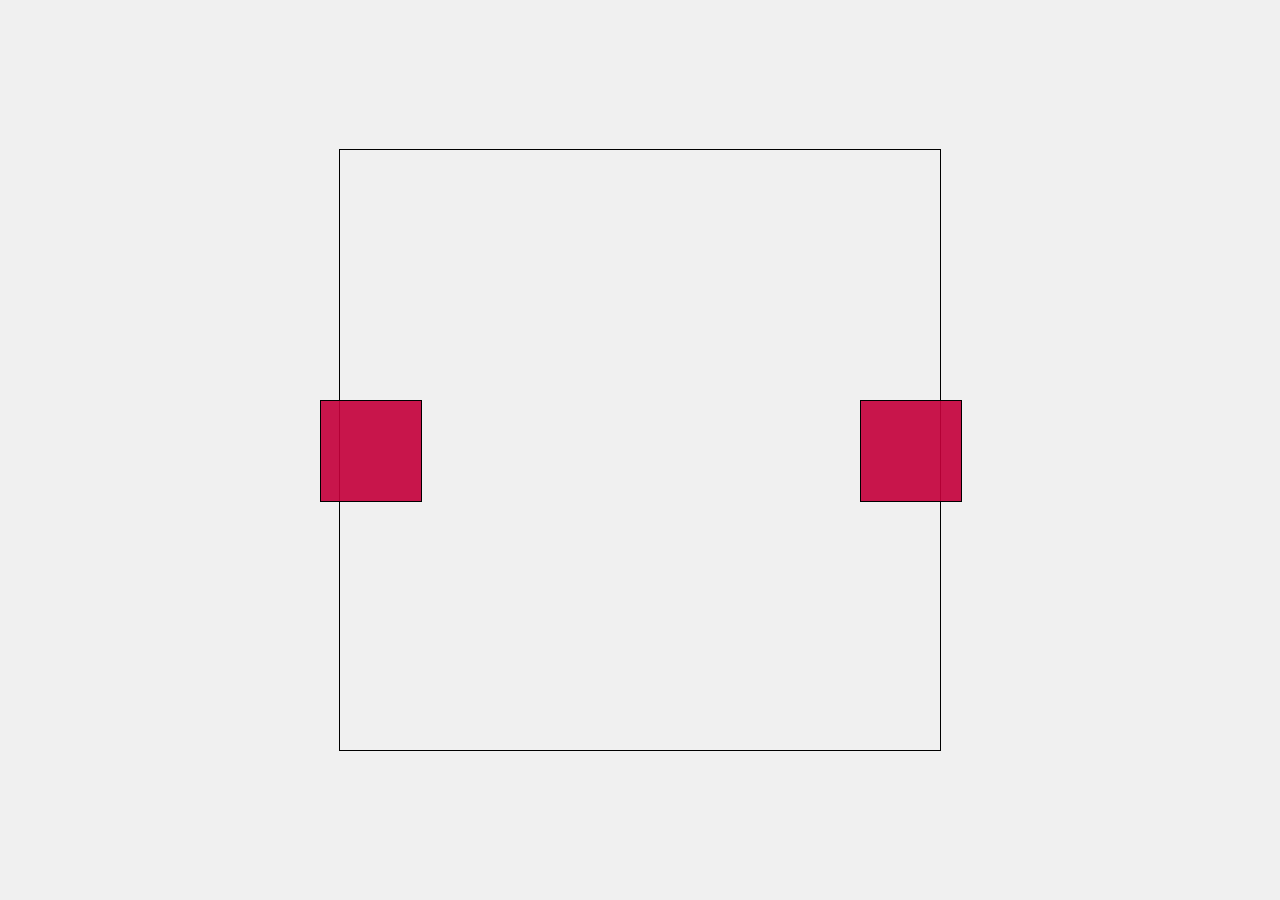
<file: index.html>
<!DOCTYPE html>
<html lang="pt-BR">
<head>
    <meta charset="UTF-8">
    <meta name="viewport" content="width=device-width, initial-scale=1.0">
    <title>Dois Cubos 3D Coloridos Face a Face com Eixos e Marcadores</title>
    <style>
        body {
            display: flex;
            justify-content: center;
            align-items: center;
            height: 100vh;
            margin: 0;
            background-color: #f0f0f0;
        }
        #plano3D {
            border: 1px solid #000;
            position: absolute;
            width: 600px;
            height: 600px;
        }
        .container {
            position: relative;
            width: 100px;
            height: 100px;
            transform-style: preserve-3d;
            animation: rotacao 5s infinite linear;
            margin: 50px;
            padding: 50px;
        }
        .cubo {
            width: 100px;
            height: 100px;
            position: absolute;
            transform-style: preserve-3d;
        }
        .face {
            position: absolute;
            width: 100px;
            height: 100px;
            border: 1px solid #000;
            cursor: pointer;
        }
        .face1 { background-color: rgba(255, 0, 0, 0.7); transform: rotateY(0deg) translateZ(50px); }
        .face2 { background-color: rgba(0, 255, 0, 0.7); transform: rotateY(90deg) translateZ(50px); }
        .face3 { background-color: rgba(0, 0, 255, 0.7); transform: rotateY(180deg) translateZ(50px); }
        .face4 { background-color: rgba(255, 255, 0, 0.7); transform: rotateY(-90deg) translateZ(50px); }
        .face5 { background-color: rgba(255, 165, 0, 0.7); transform: rotateX(90deg) translateZ(50px); }
        .face6 { background-color: rgba(128, 0, 128, 0.7); transform: rotateX(-90deg) translateZ(50px); }

        /* Animação de rotação */
        @keyframes rotacao {
            from {
                transform: rotateX(0deg) rotateY(0deg);
            }
            to {
                transform: rotateX(360deg) rotateY(360deg);
            }
        }

        /* Posicionamento dos cubos */
        .cubo-1 {
            transform: translateX(-120px); /* Move o cubo 1 para a esquerda */
        }
        .cubo-2 {
            transform: translateX(120px); /* Move o cubo 2 para a direita */
        }

        .rede {
            background-image: url('https://www.transparenttextures.com/patterns/black-paper.png'); /* Textura de rede */
        }
    </style>
</head>
<body>
    <canvas id="plano3D" width="650" height="650"></canvas>
    
    <!-- Primeiro cubo giratório -->
    <div class="container cubo-1">
        <div class="cubo" id="cubo1">
            <div class="face face1"></div>
            <div class="face face2"></div>
            <div class="face face3"></div>
            <div class="face face4"></div>
            <div class="face face5"></div>
            <div class="face face6"></div>
        </div>
    </div>

    <!-- Segundo cubo giratório -->
    <div class="container cubo-2">
        <div class="cubo" id="cubo2">
            <div class="face face1"></div>
            <div class="face face2"></div>
            <div class="face face3"></div>
            <div class="face face4"></div>
            <div class="face face5"></div>
            <div class="face face6"></div>
        </div>
    </div>

    <script>
        // Código para desenhar os eixos 3D e cubos pequenos nos extremos
        const canvas = document.getElementById('plano3D');
        const ctx = canvas.getContext('2d');

        let pos1 = -120; // Posição inicial do cubo 1
        let pos2 = 120;  // Posição inicial do cubo 2
        let velocidade = 1.5; // Velocidade de movimento



        function moverCubos() {
            // Movendo cubos em direção um ao outro
            pos1 += velocidade;
            pos2 -= velocidade;

            container1.style.transform = `translateX(${pos1}px) translateY(-50%)`;
            container2.style.transform = `translateX(${pos2}px) translateY(-50%)`;

            // Verifica se os cubos se tocaram
            if (pos1 >= 0 && pos2 <= 0) {
                velocidade = -velocidade; // Inverte a direção
            }

            // Verifica se os cubos voltaram às posições iniciais
            if (pos1 <= -120 && pos2 >= 120) {
                velocidade = -velocidade; // Inverte novamente para voltar
            }

            requestAnimationFrame(moverCubos);
        }

        // Iniciar movimento
        moverCubos();




        const width = canvas.width;
        const height = canvas.height;
        const centerX = width / 2;
        const centerY = height / 2;

        // Função para desenhar um cubo pequeno
        function drawSmallCube(x, y, size, color) {
            ctx.fillStyle = color;
            ctx.fillRect(x - size / 2, y - size / 2, size, size); // Centraliza o cubo no ponto final
        }

        // Desenhar o eixo X
        ctx.beginPath();
        ctx.moveTo(centerX, centerY);
        ctx.lineTo(width, centerY);
        ctx.strokeStyle = 'blue';
        ctx.lineWidth = 2;
        ctx.stroke();

        // Cubo no extremo do eixo X
        drawSmallCube(width-20, centerY, 50, 'blue');

        // Desenhar o eixo Y
        ctx.beginPath();
        ctx.moveTo(centerX, 0);
        ctx.lineTo(centerX, centerY);
        ctx.strokeStyle = 'red';
        ctx.lineWidth = 2;
        ctx.stroke();

        // Cubo no extremo do eixo Y
        drawSmallCube(centerX, 0, 50, 'red');

        // Desenhar o eixo Z (diagonal para simular profundidade)
        ctx.beginPath();
        ctx.moveTo(centerX, centerY);
        ctx.lineTo(centerX - 300, centerY + 300);
        ctx.strokeStyle = 'green';
        ctx.lineWidth = 2;
        ctx.stroke();

        // Cubo no extremo do eixo Z
        drawSmallCube(centerX - 300, centerY + 300, 50, 'green');

        // Função para alternar para o estilo de rede
        function mudarParaRede(face) {
            face.classList.toggle('rede');
        }

        // Evento de clique nas faces do cubo
        const faces = document.querySelectorAll('.face');
        faces.forEach(face => {
            face.addEventListener('click', function() {
                mudarParaRede(this);
            });
        });
    </script>
</body>
</html>
</file>
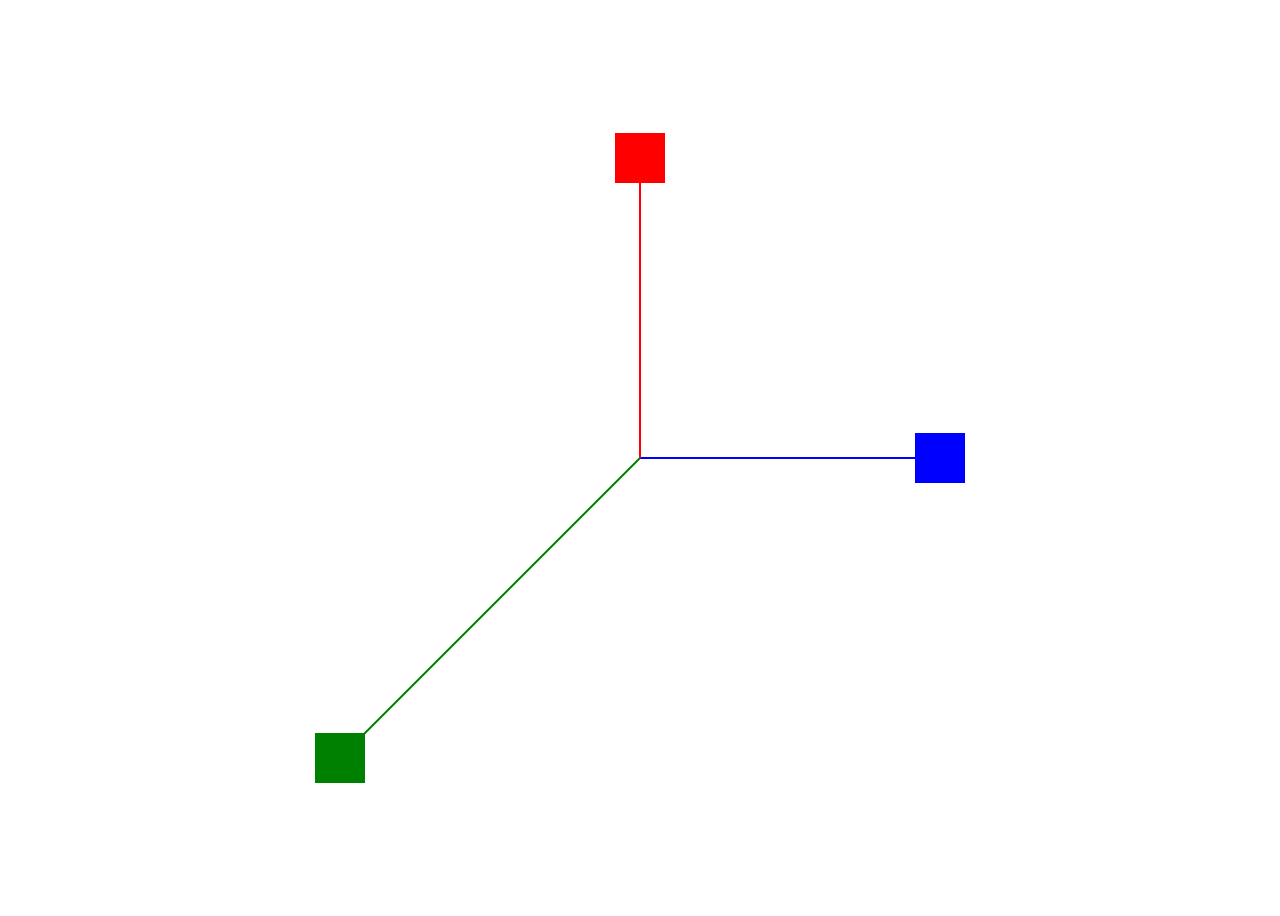
<file: retas.html>
<!DOCTYPE html>
<html lang="pt-BR">
<head>
    <meta charset="UTF-8">
    <meta name="viewport" content="width=device-width, initial-scale=1.0">
    <title>Representação dos Eixos em HTML</title>
    <style>
        .container {
            display: flex;
            justify-content: center;
            align-items: center;
            height: 100vh;
        }
    </style>
</head>
<body>
    <div class="container">
        <canvas id="plano3D" width="650" height="650"></canvas>
    </div>
    <script>
        const canvas = document.getElementById('plano3D');
        const ctx = canvas.getContext('2d');

        const width = canvas.width;
        const height = canvas.height;

        const centerX = width / 2;
        const centerY = height / 2;

        // Função para desenhar um cubo pequeno
        function drawSmallCube(x, y, size, color) {
            ctx.fillStyle = color;
            ctx.fillRect(x - size / 2, y - size / 2, size, size); // Centraliza o cubo no ponto final
        }

        // Desenhar o eixo X
        ctx.beginPath();
        ctx.moveTo(centerX, centerY);
        ctx.lineTo(width, centerY);  // Estende até o limite direito do canvas
        ctx.strokeStyle = 'blue';
        ctx.lineWidth = 2;
        ctx.stroke();

        // Cubo no extremo do eixo X
        drawSmallCube(width - 25, centerY, 50, 'blue');  // Posiciona o cubo no limite do eixo X

        // Desenhar o eixo Y
        ctx.beginPath();
        ctx.moveTo(centerX, 25);  // Ajusta para o limite do canvas
        ctx.lineTo(centerX, centerY);
        ctx.strokeStyle = 'red';
        ctx.lineWidth = 2;
        ctx.stroke();

        // Cubo no extremo do eixo Y
        drawSmallCube(centerX, 25, 50, 'red');

        // Desenhar o eixo Z (diagonal para simular profundidade)
        ctx.beginPath();
        ctx.moveTo(centerX, centerY);
        ctx.lineTo(centerX - 300, centerY + 300);  // Ajusta para o limite do canvas
        ctx.strokeStyle = 'green';
        ctx.lineWidth = 2;
        ctx.stroke();

        // Cubo no extremo do eixo Z
        drawSmallCube(centerX - 300, centerY + 300, 50, 'green');
    </script>
</body>
</html>
</file>
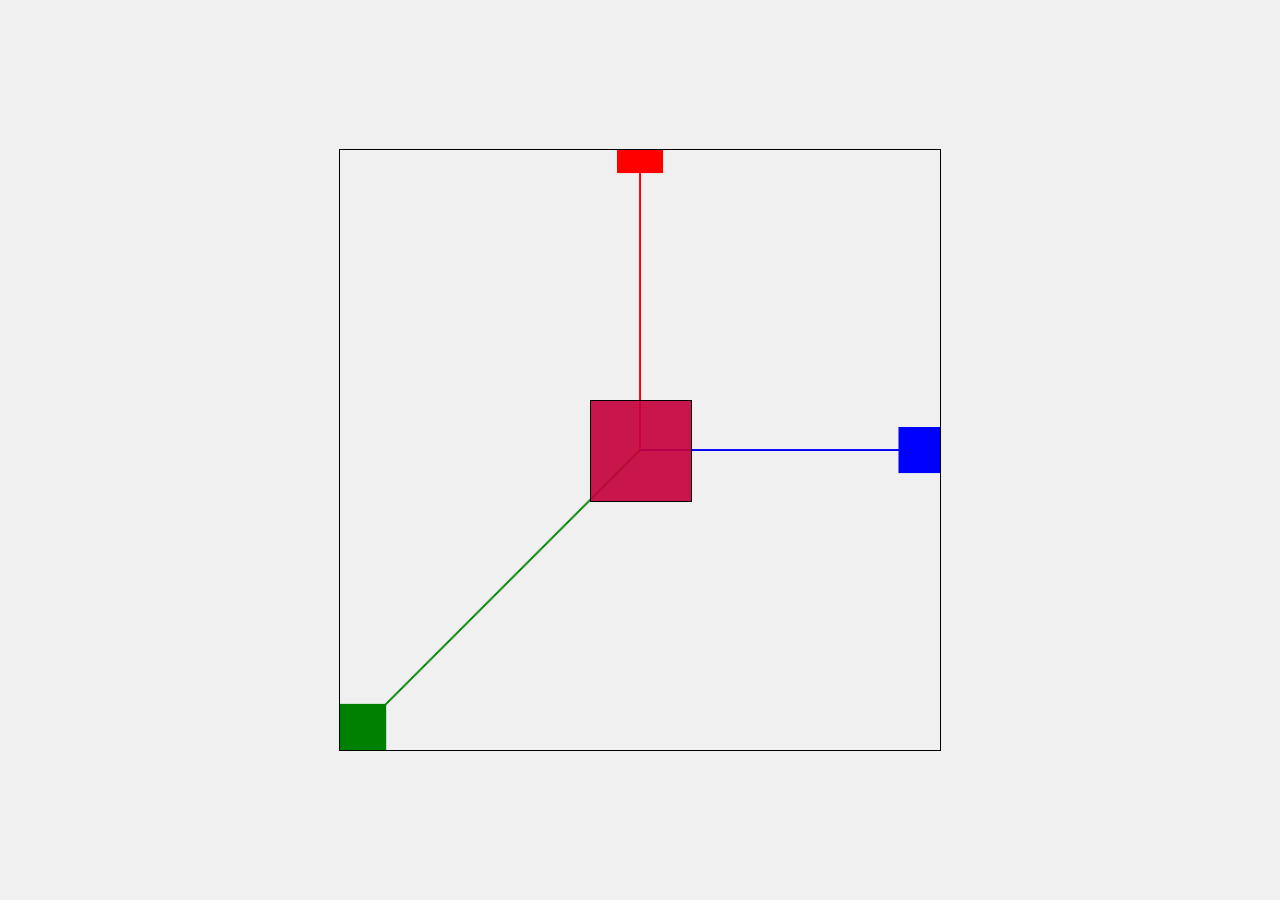
<file: subtotal.html>
<!DOCTYPE html>
<html lang="pt-BR">
<head>
    <meta charset="UTF-8">
    <meta name="viewport" content="width=device-width, initial-scale=1.0">
    <title>Cubo 3D Colorido com Eixos e Marcadores</title>
    <style>
        body {
            display: flex;
            justify-content: center;
            align-items: center;
            height: 100vh;
            margin: 0;
            background-color: #f0f0f0;
        }
        #plano3D {
            border: 1px solid #000;
            position: absolute;
            width: 600px;
            height: 600px;
        }
        .container {
            position: relative;
            width: 100px;
            height: 100px;
            transform-style: preserve-3d;
            animation: rotacao 5s infinite linear;
        }
        .cubo {
            width: 100px;
            height: 100px;
            position: absolute;
            transform-style: preserve-3d;
        }
        .face {
            position: absolute;
            width: 100px;
            height: 100px;
            border: 1px solid #000;
            cursor: pointer;
        }
        .face1 { background-color: rgba(255, 0, 0, 0.7); transform: rotateY(0deg) translateZ(50px); }
        .face2 { background-color: rgba(0, 255, 0, 0.7); transform: rotateY(90deg) translateZ(50px); }
        .face3 { background-color: rgba(0, 0, 255, 0.7); transform: rotateY(180deg) translateZ(50px); }
        .face4 { background-color: rgba(255, 255, 0, 0.7); transform: rotateY(-90deg) translateZ(50px); }
        .face5 { background-color: rgba(255, 165, 0, 0.7); transform: rotateX(90deg) translateZ(50px); }
        .face6 { background-color: rgba(128, 0, 128, 0.7); transform: rotateX(-90deg) translateZ(50px); }

        /* Animação de rotação */
        @keyframes rotacao {
            from {
                transform: rotateX(0deg) rotateY(0deg);
            }
            to {
                transform: rotateX(360deg) rotateY(360deg);
            }
            
        }
        .rede {
    background-image: url('https://www.transparenttextures.com/patterns/black-paper.png'); /* Textura de rede */
}
    </style>
</head>
<body>
    <canvas id="plano3D" width="650" height="650"></canvas>
    <div class="container">
        <div class="cubo" id="cubo">
            <div class="face face1"></div>
            <div class="face face2"></div>
            <div class="face face3"></div>
            <div class="face face4"></div>
            <div class="face face5"></div>
            <div class="face face6"></div>
        </div>
    </div>

    <script>
        // Código para desenhar os eixos 3D e cubos pequenos nos extremos
        const canvas = document.getElementById('plano3D');
        const ctx = canvas.getContext('2d');

        const width = canvas.width;
        const height = canvas.height;

        const centerX = width / 2;
        const centerY = height / 2;

        // Função para desenhar um cubo pequeno
        function drawSmallCube(x, y, size, color) {
            ctx.fillStyle = color;
            ctx.fillRect(x - size / 2, y - size / 2, size, size); // Centraliza o cubo no ponto final
        }

        // Desenhar o eixo X
        ctx.beginPath();
        ctx.moveTo(centerX, centerY);
        ctx.lineTo(width, centerY);
        ctx.strokeStyle = 'blue';
        ctx.lineWidth = 2;
        ctx.stroke();

        // Cubo no extremo do eixo X
        drawSmallCube(width-20, centerY, 50, 'blue');

        // Desenhar o eixo Y
        ctx.beginPath();
        ctx.moveTo(centerX, 0);
        ctx.lineTo(centerX, centerY);
        ctx.strokeStyle = 'red';
        ctx.lineWidth = 2;
        ctx.stroke();

        // Cubo no extremo do eixo Y
        drawSmallCube(centerX, 0, 50, 'red');

        // Desenhar o eixo Z (diagonal para simular profundidade)
        ctx.beginPath();
        ctx.moveTo(centerX, centerY);
        ctx.lineTo(centerX - 300, centerY + 300);
        ctx.strokeStyle = 'green';
        ctx.lineWidth = 2;
        ctx.stroke();

        // Cubo no extremo do eixo Z
        drawSmallCube(centerX - 300, centerY + 300, 50, 'green');

        // Função para alternar para o estilo de rede
        function mudarParaRede(face) {
            face.classList.toggle('rede');
        }

        // Evento de clique nas faces do cubo
        const faces = document.querySelectorAll('.face');
        faces.forEach(face => {
            face.addEventListener('click', function() {
                mudarParaRede(this);
            });
        });
    </script>
</body>
</html>
</file>
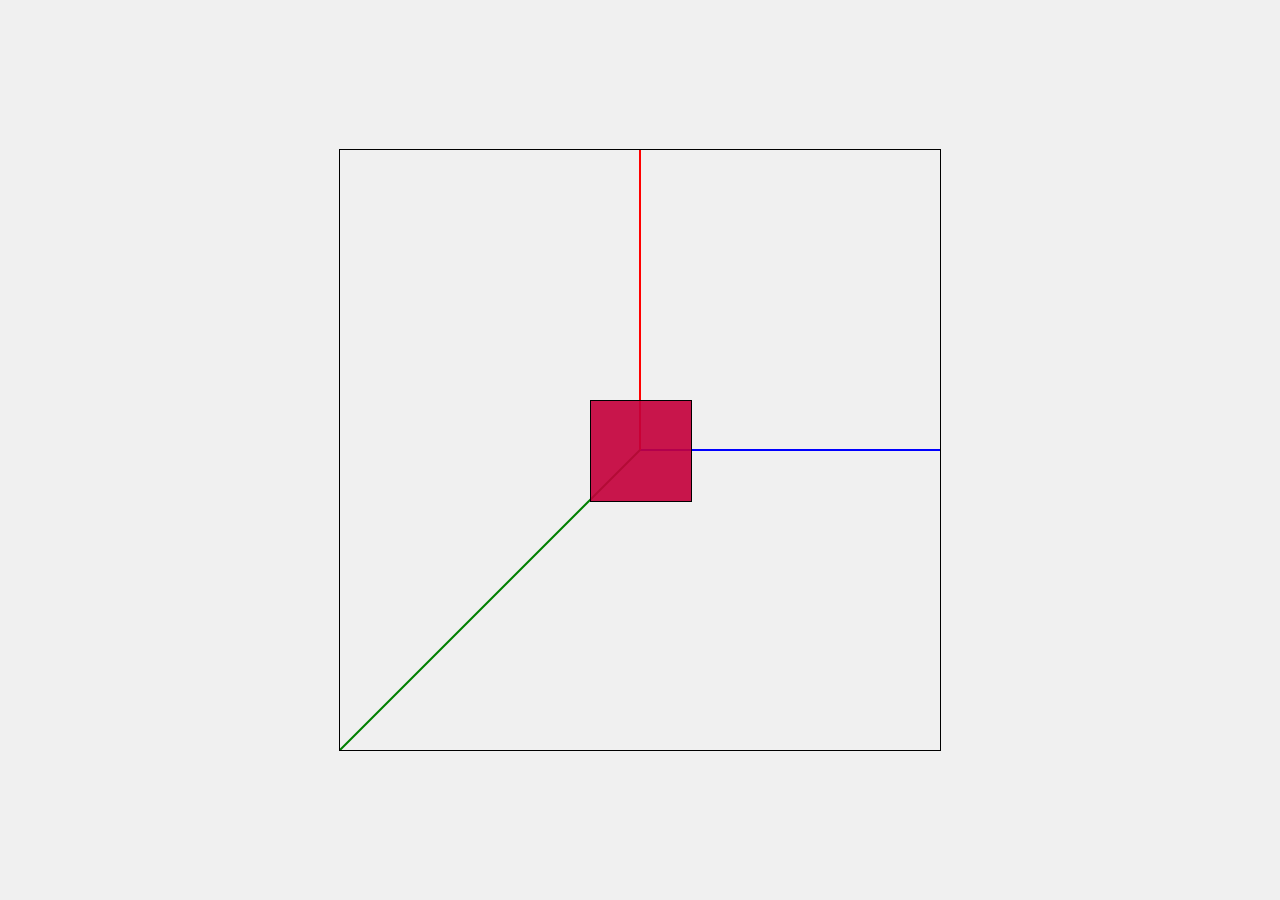
<file: total.html>
<!DOCTYPE html>
<html lang="pt-BR">
<head>
    <meta charset="UTF-8">
    <meta name="viewport" content="width=device-width, initial-scale=1.0">
    <title>Cubo 3D Colorido com Eixos</title>
    <style>
        body {
            display: flex;
            justify-content: center;
            align-items: center;
            height: 100vh;
            margin: 0;
            background-color: #f0f0f0;
        }
        #plano3D {
            border: 1px solid #000;
            position: absolute;
            width: 600px;
            height: 600px;
        }
        .container {
            position: relative;
            width: 100px;
            height: 100px;
            transform-style: preserve-3d;
            animation: rotacao 5s infinite linear;
        }
        .cubo {
            width: 100px;
            height: 100px;
            position: absolute;
            transform-style: preserve-3d;
        }
        .face {
            position: absolute;
            width: 100px;
            height: 100px;
            border: 1px solid #000;
            cursor: pointer;
        }
        .face1 { background-color: rgba(255, 0, 0, 0.7); transform: rotateY(0deg) translateZ(50px); }
        .face2 { background-color: rgba(0, 255, 0, 0.7); transform: rotateY(90deg) translateZ(50px); }
        .face3 { background-color: rgba(0, 0, 255, 0.7); transform: rotateY(180deg) translateZ(50px); }
        .face4 { background-color: rgba(255, 255, 0, 0.7); transform: rotateY(-90deg) translateZ(50px); }
        .face5 { background-color: rgba(255, 165, 0, 0.7); transform: rotateX(90deg) translateZ(50px); }
        .face6 { background-color: rgba(128, 0, 128, 0.7); transform: rotateX(-90deg) translateZ(50px); }

        /* Animação de rotação */
        @keyframes rotacao {
            from {
                transform: rotateX(0deg) rotateY(0deg);
            }
            to {
                transform: rotateX(360deg) rotateY(360deg);
            }
        }
        .rede {
    background-image: url('https://www.transparenttextures.com/patterns/black-paper.png'); /* Textura de rede */
}
    </style>
</head>
<body>
    <canvas id="plano3D" width="600" height="600"></canvas>
    <div class="container">
        <div class="cubo" id="cubo">
            <div class="face face1"></div>
            <div class="face face2"></div>
            <div class="face face3"></div>
            <div class="face face4"></div>
            <div class="face face5"></div>
            <div class="face face6"></div>
        </div>
    </div>

    <script>
        // Código para desenhar os eixos 3D
        const canvas = document.getElementById('plano3D');
        const ctx = canvas.getContext('2d');

        const width = canvas.width;
        const height = canvas.height;

        const centerX = width / 2;
        const centerY = height / 2;

        // Desenhar o eixo X
        ctx.beginPath();
        ctx.moveTo(centerX, centerY);
        ctx.lineTo(width, centerY);
        ctx.strokeStyle = 'blue';
        ctx.lineWidth = 2;
        ctx.stroke();

        // Desenhar o eixo Y
        ctx.beginPath();
        ctx.moveTo(centerX, 0);
        ctx.lineTo(centerX, centerY);
        ctx.strokeStyle = 'red';
        ctx.lineWidth = 2;
        ctx.stroke();

        // Desenhar o eixo Z (diagonal para simular profundidade)
        ctx.beginPath();
        ctx.moveTo(centerX, centerY);
        ctx.lineTo(centerX - 300, centerY + 300);
        ctx.strokeStyle = 'green';
        ctx.lineWidth = 2;
        ctx.stroke();

        // Função para alternar para o estilo de rede
        function mudarParaRede(face) {
            face.classList.toggle('rede');
        }

        // Evento de clique nas faces do cubo
        const faces = document.querySelectorAll('.face');
        faces.forEach(face => {
            face.addEventListener('click', function() {
                mudarParaRede(this);
            });
        });
    </script>
</body>
</html>
</file>
